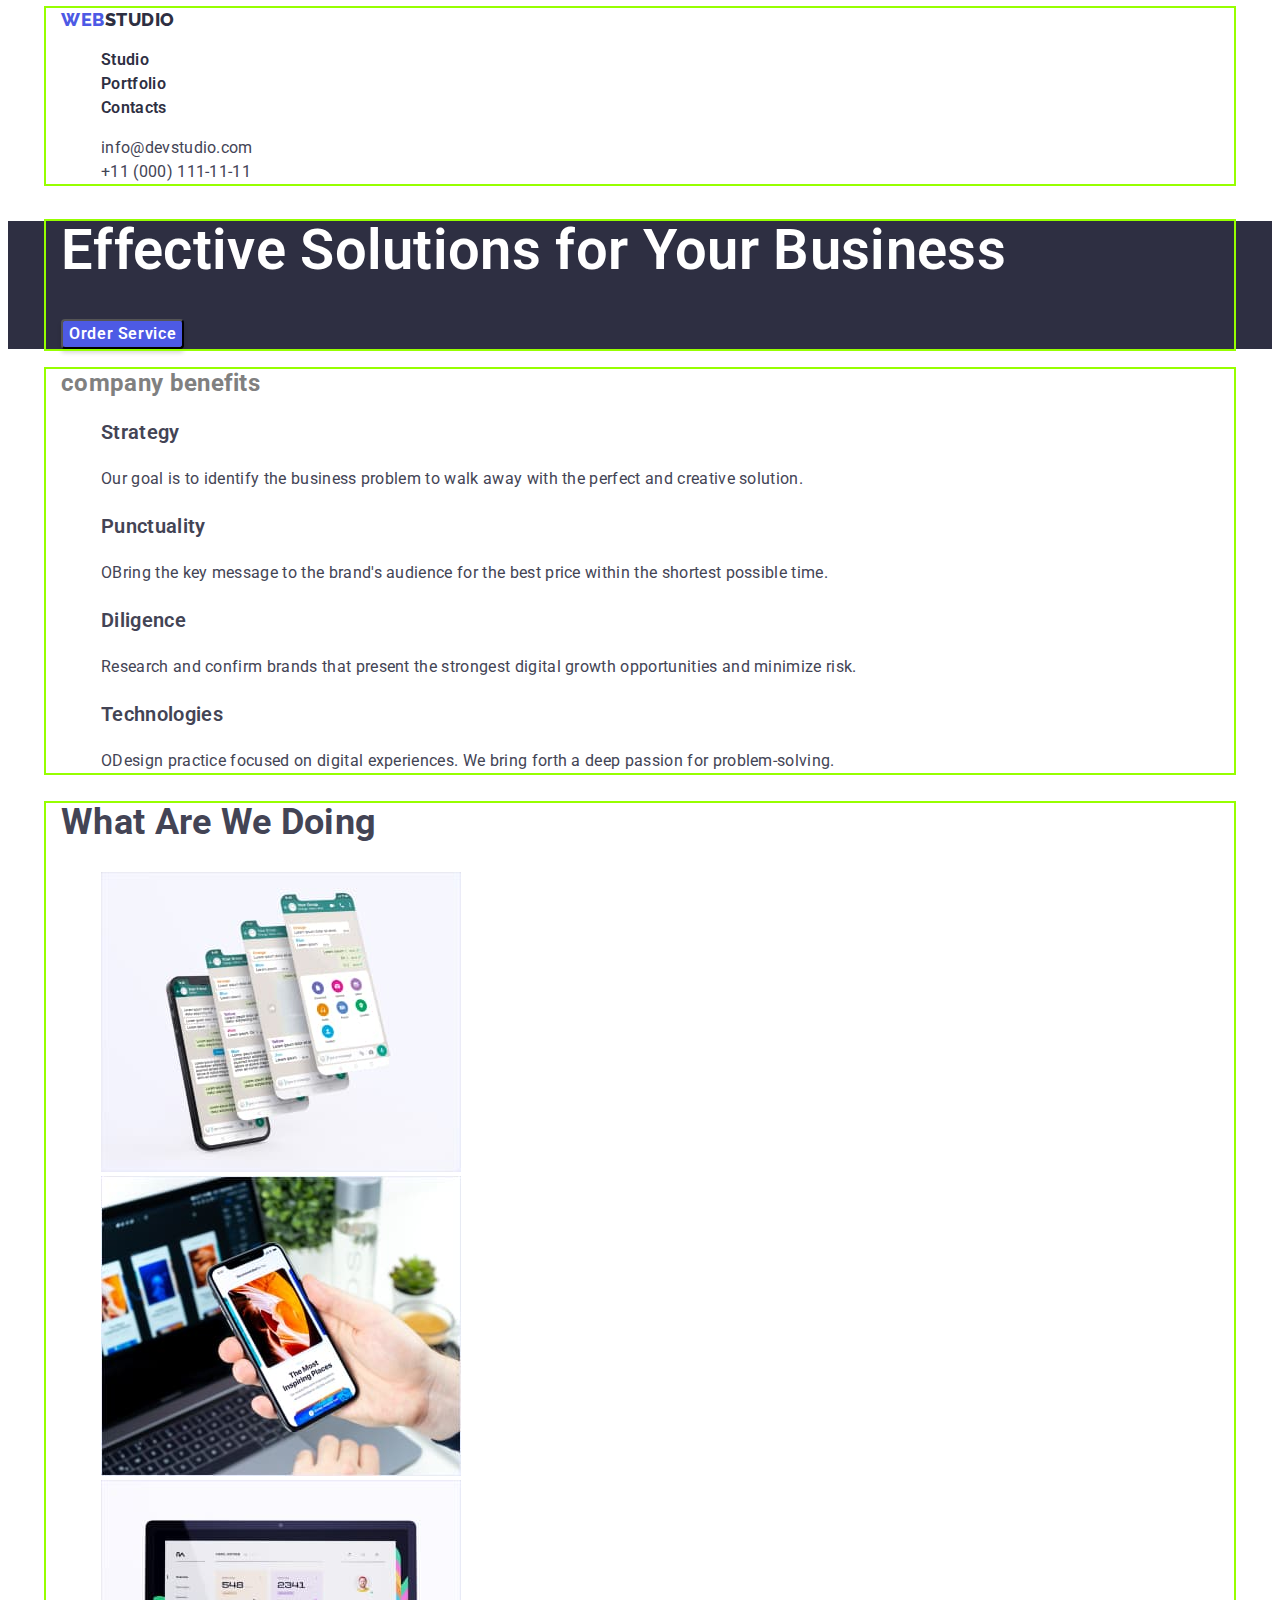
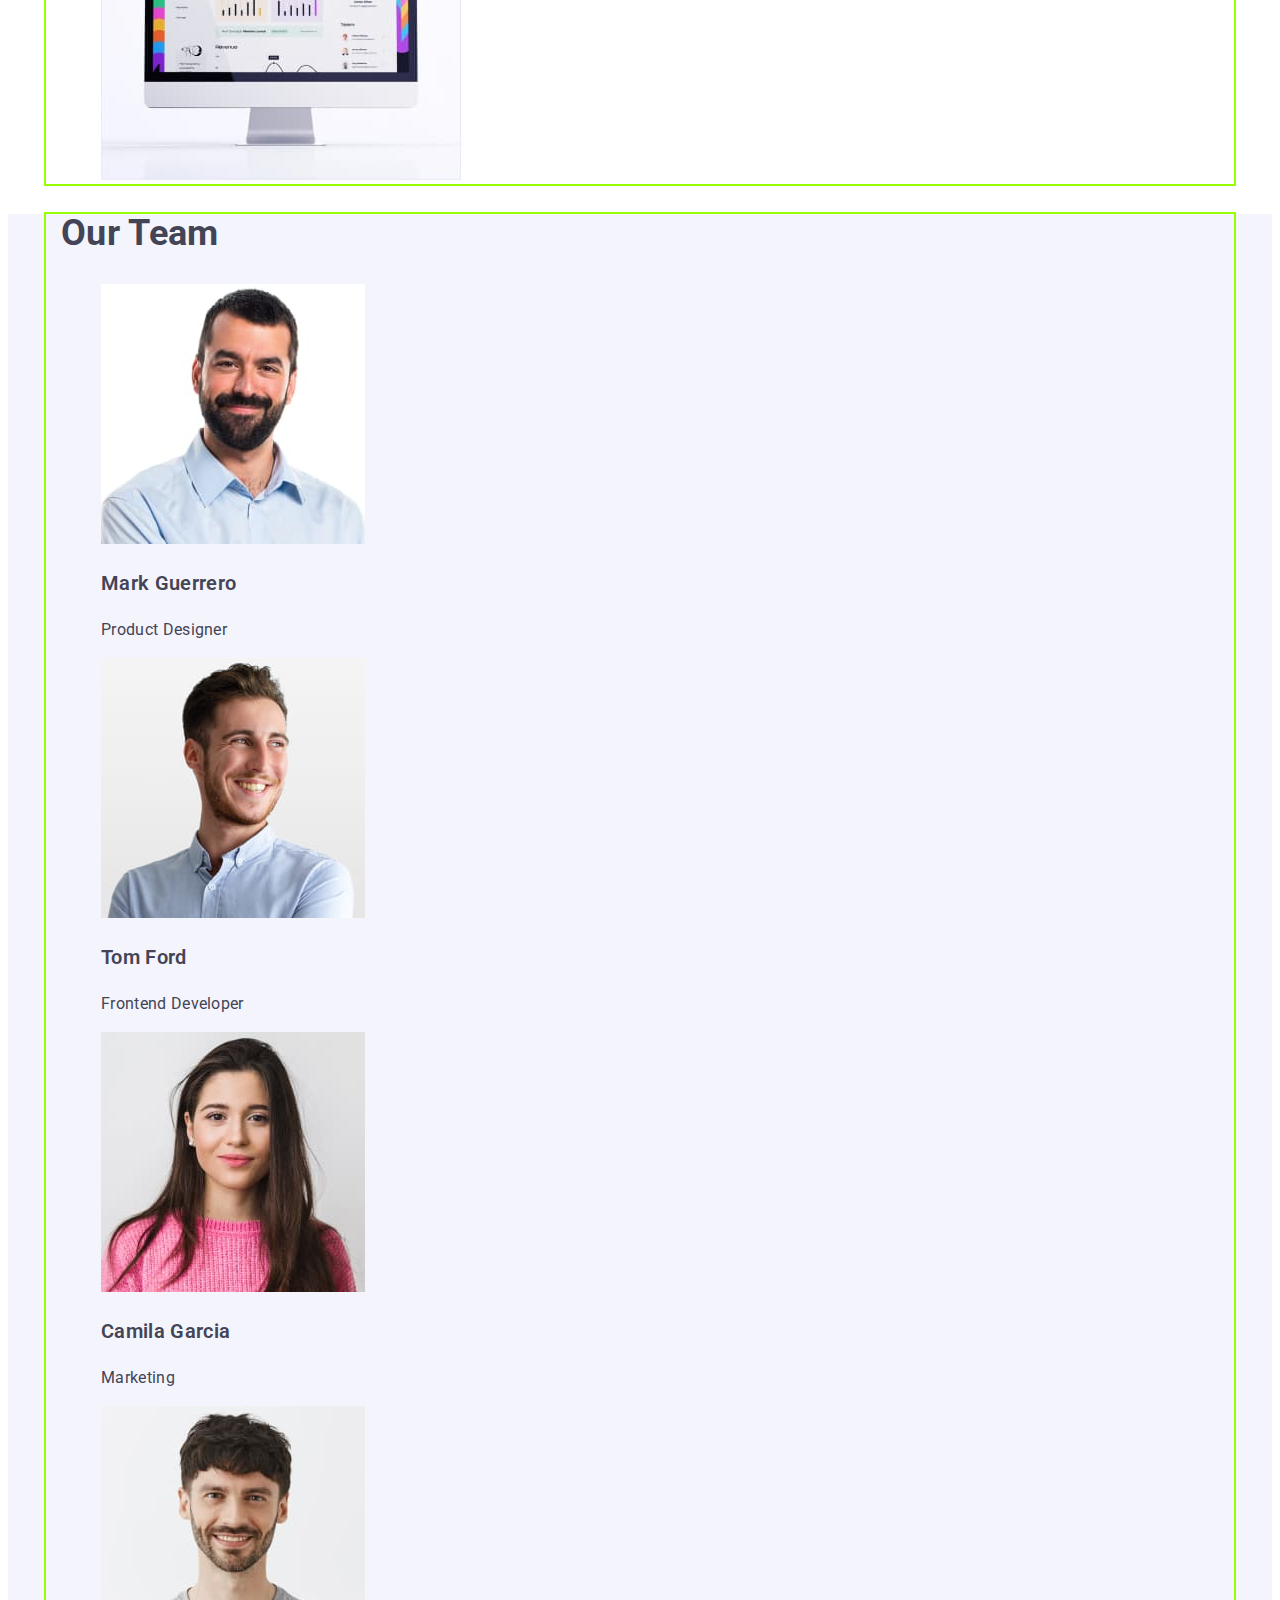
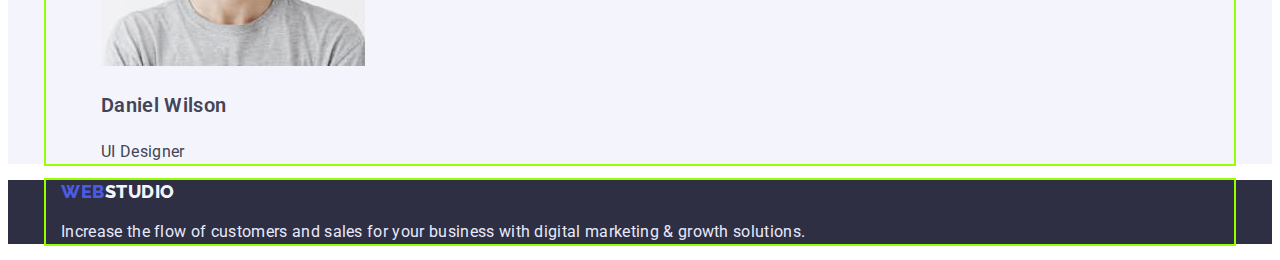
<file: index.html>
<!DOCTYPE html>
<html lang="en">
  <head>
    <meta charset="UTF-8" />
    <meta http-equiv="X-UA-Compatible" content="IE=edge" />
    <meta name="viewport" content="width=device-width, initial-scale=1.0" />
    <title>Web Studio</title>
    <link rel="preconnect" href="https://fonts.googleapis.com" />
    <link rel="preconnect" href="https://fonts.gstatic.com" crossorigin />
    <link
      href="https://fonts.googleapis.com/css2?family=Raleway:wght@800&family=Roboto:wght@400;500;700;900&display=swap"
      rel="stylesheet"
    />
    <link rel="stylesheet" href="./css/styles.css" />
  </head>
  <body>
    <!-- Шапка -->
    <header class="header">
      <!-- Головна Навігація -->
      <div class="container">
        <nav>
          <a class="link logo" href="./index.html">Web<span class="logo-header">Studio</span></a>
          <ul class="list menu">
            <li class="menu-item">
              <a class="menu-link link corrent" href="./index.html">Studio</a>
            </li>
            <li class="menu-item">
              <a class="menu-link link" href="./portfolio.html">Portfolio</a>
            </li>
            <li class="menu-item"><a class="menu-link link" href="./contacts.html">Contacts</a></li>
          </ul>
        </nav>
        <address>
          <ul class="contacts-header list">
            <li class="contacts-header-item">
              <a class="contacts-header-link link" href="mailto:info@devstudio.com"
                >info@devstudio.com</a
              >
            </li>
            <li class="contacts-header-item">
              <a class="contacts-header-link link" href="tel:+11(000)111-11-11"
                >+11 (000) 111-11-11</a
              >
            </li>
          </ul>
        </address>
      </div>
    </header>
    <!-- Контент -->
    <main>
      <!-- Головне Привітання сторінки -->
      <section class="hero">
        <div class="container">
          <h1 class="hero-title">Effective Solutions for Your Business</h1>
          <button class="hero-btn" type="button">Order Service</button>
        </div>
      </section>

      <!--Основні переваги компаній-->
      <section class="company-benefits">
        <div class="container">
        <h2 class="hidden-titles">company benefits</h2>
        <ul class="list company-benefits-list">
          <li class="company-benefits-item">
            <h3 class="sub-title">Strategy</h3>
            <p class="benefits-description text">
              Our goal is to identify the business problem to walk away with the perfect and
              creative solution.
            </p>
          </li>
          <li class="company-benefits-item">
            <h3 class="sub-title">Punctuality</h3>
            <p class="benefits-description text">
              OBring the key message to the brand's audience for the best price within the shortest
              possible time.
            </p>
          </li>
          <li class="company-benefits-item">
            <h3 class="sub-title">Diligence</h3>
            <p class="benefits-description text">
              Research and confirm brands that present the strongest digital growth opportunities
              and minimize risk.
            </p>
          </li>
          <li class="company-benefits-item">
            <h3 class="sub-title">Technologies</h3>
            <p class="benefits-description text">
              ODesign practice focused on digital experiences. We bring forth a deep passion for
              problem-solving.
            </p>
          </li>
        </ul>
        </div>
      </section>

      <!--Що ми виготовтяємо-->
      <section class="company-products">
        <div class="container">
        <h2 class="section-title">What are we doing</h2>
        <ul class="company-products-list list">
          <li class="company-products-item">
            <img src="./images/our-work/work-1.jpg" alt="img2" width="360" height="300" />
          </li>
          <li class="company-products-item">
            <img src="./images/our-work/work-2.jpg" alt="img3" width="360" height="300" />
          </li>
          <li class="company-products-item">
            <img src="./images/our-work/work.jpg" alt="img1" width="360" height="300" />
          </li>
        </ul>
        </div>
      </section>

      <!--Наша Команда -->
      <section class="main-team">
        <div class="container">
        <h2 class="section-title">Our Team</h2>
        <ul class="list main-team-list">
          <li class="main-team-item">
            <img
              src="./images/our-team/ProductDesigner.jpg"
              alt="Product Designer"
              width="264"
              height="260"
            />
            <h3 class="sub-title">Mark Guerrero</h3>
            <p class="text">Product Designer</p>
          </li>
          <li class="main-team-item">
            <img
              src="./images/our-team/FrontendDeveloper.jpg"
              alt="Frontend Developer"
              width="264"
              height="260"
            />
            <h3 class="sub-title">Tom Ford</h3>
            <p class="text">Frontend Developer</p>
          </li>
          <li class="main-team-item">
            <img src="./images/our-team/Marketing.jpg" alt="Marketing" width="264" height="260" />
            <h3 class="sub-title">Camila Garcia</h3>
            <p class="text">Marketing</p>
          </li>
          <li class="main-team-item">
            <img
              src="./images/our-team/UIDesigner.jpg"
              alt="UI Designer"
              width="264"
              height="260"
            />
            <h3 class="sub-title">Daniel Wilson</h3>
            <p class="text">UI Designer</p>
          </li>
        </ul>
        </div>
      </section>
    </main>
    <!-- Футер -->
    <footer class="footer">
      <div class="container">
      <a href="./index.html" class="logo link"
        ><span class="logo">Web</span><span class="logo-footer">Studio</span></a
      >
      <p class="text-footer">
        Increase the flow of customers and sales for your business with digital marketing & growth
        solutions.
      </p>
      </div>
    </footer>
  </body>
</html>
</file>
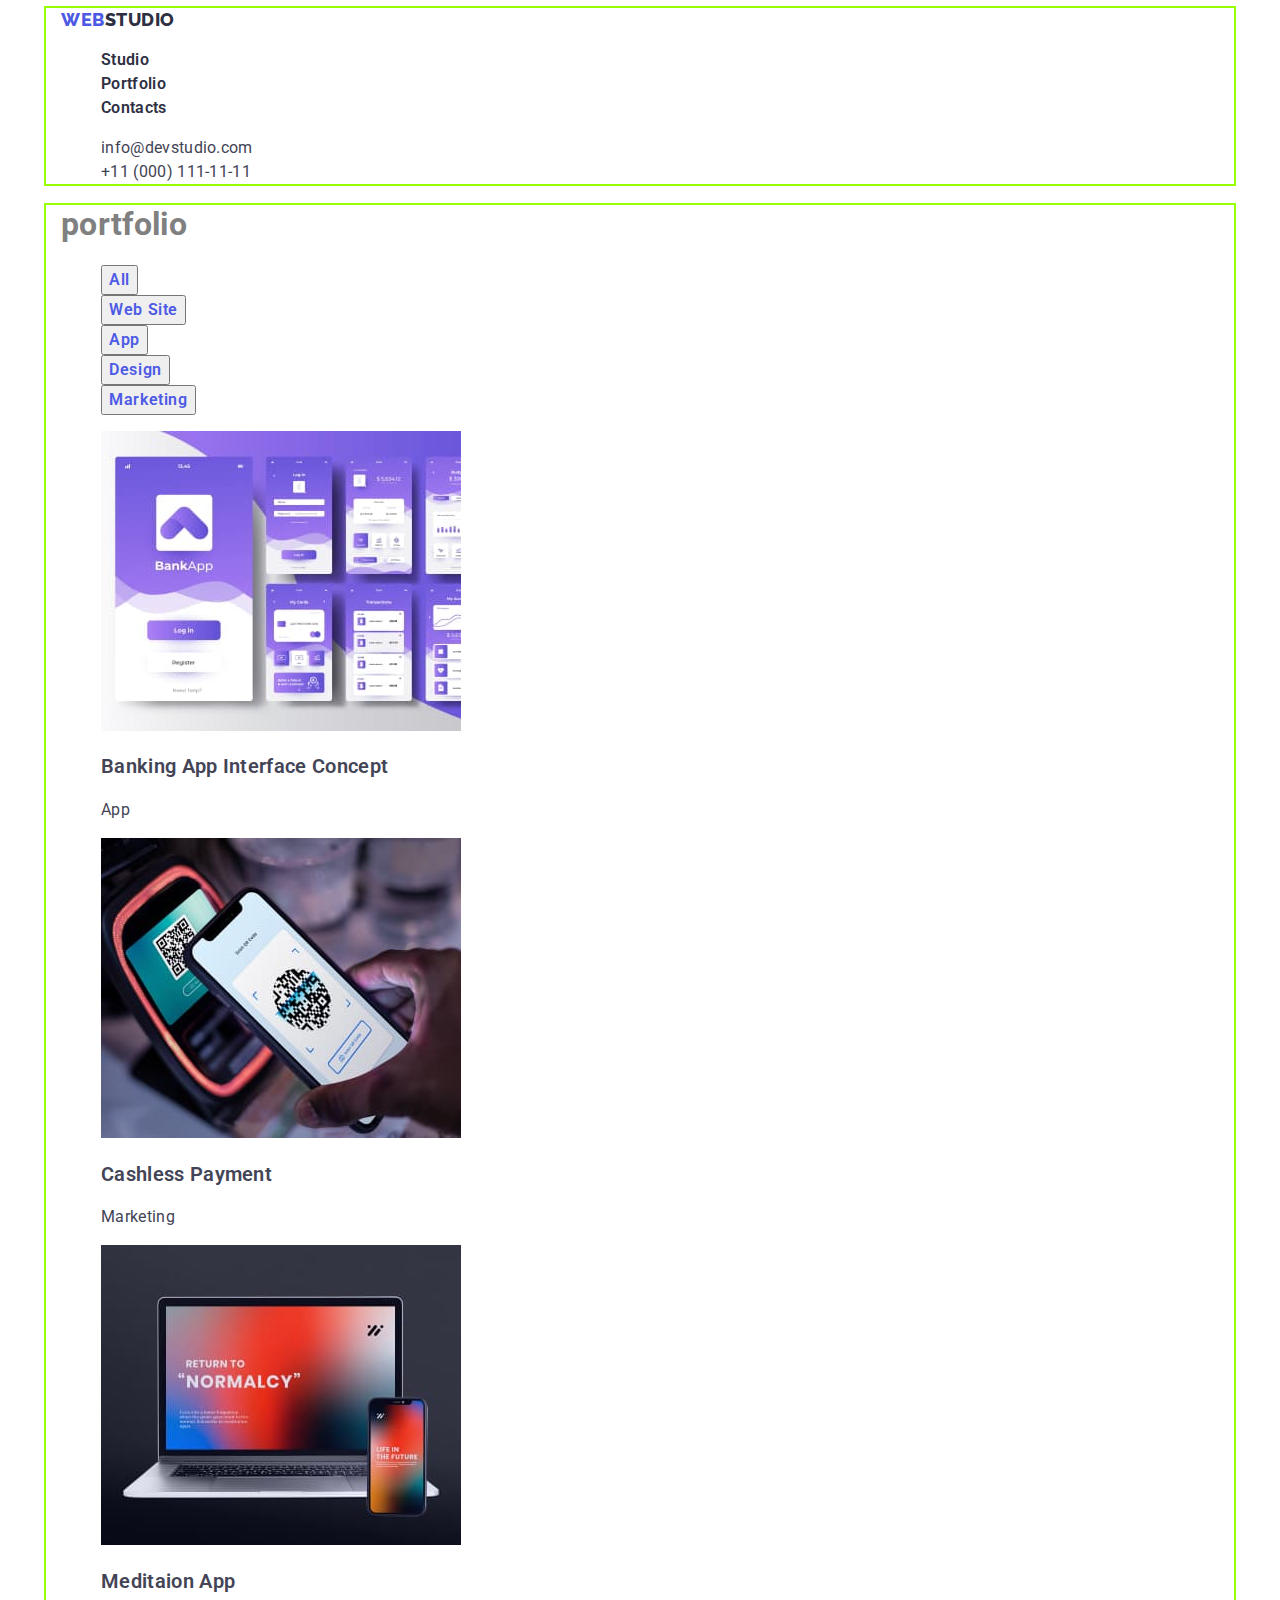
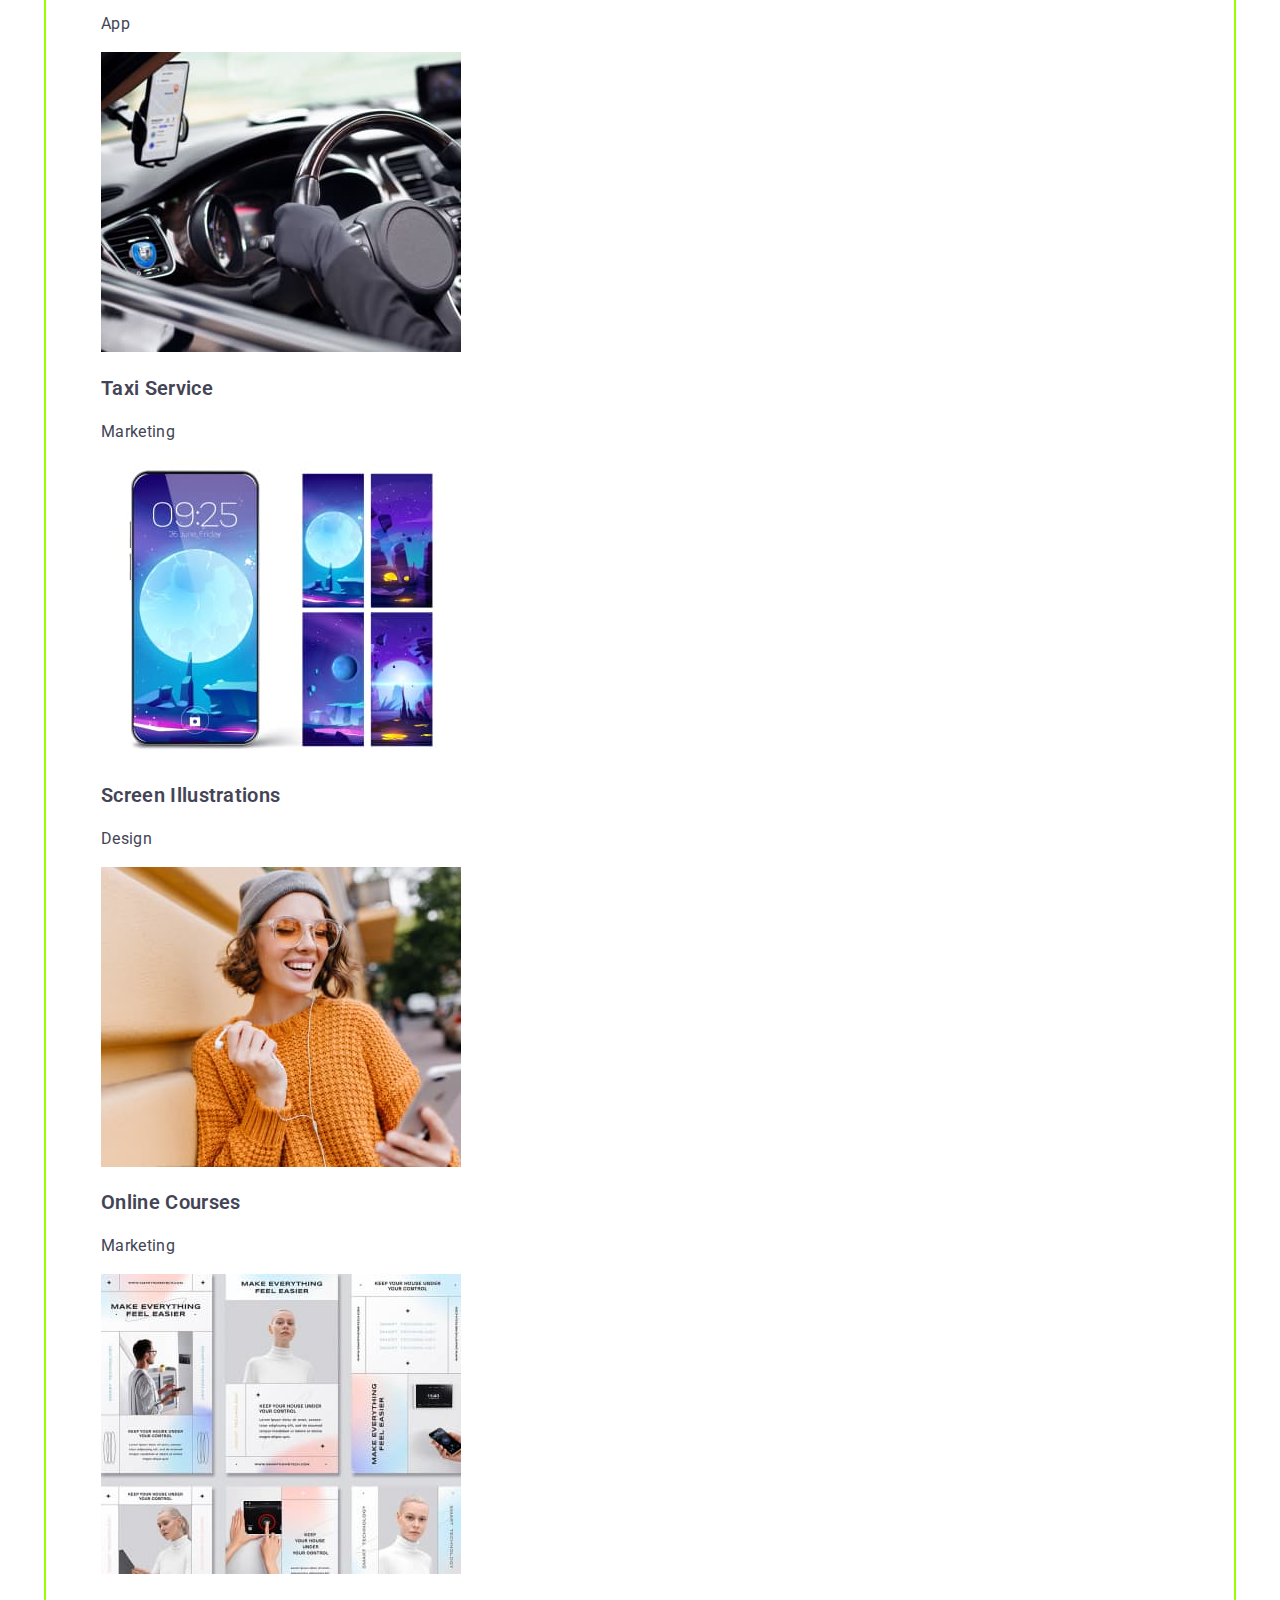
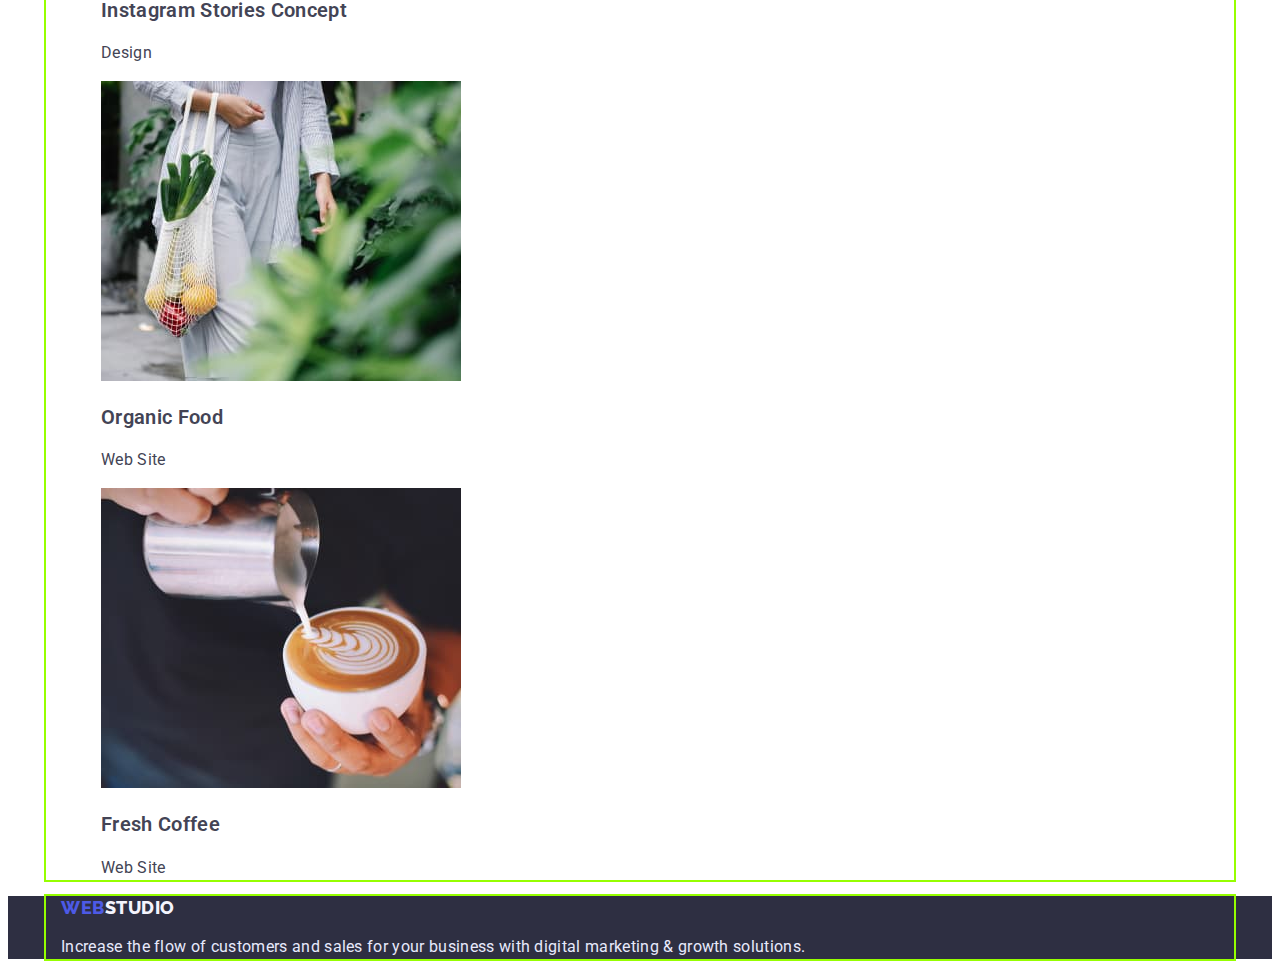
<file: portfolio.html>
<!DOCTYPE html>
<html lang="en">
  <head>
    <meta charset="UTF-8" />
    <meta http-equiv="X-UA-Compatible" content="IE=edge" />
    <meta name="viewport" content="width=device-width, initial-scale=1.0" />
    <title>Portfolio</title>
    <link rel="preconnect" href="https://fonts.googleapis.com" />
    <link rel="preconnect" href="https://fonts.gstatic.com" crossorigin />
    <link
    href="https://fonts.googleapis.com/css2?family=Raleway:wght@800&family=Roboto:wght@400;500;700;900&display=swap"
    rel="stylesheet"
    />
    <link rel="stylesheet" href="./css/styles.css" />
  </head>
  <body>
    <!-- Шапка -->
      <header class="header">
      <!-- Головна Навігація -->
      <div class="container">
        <nav>
          <a class="link logo" href="./index.html">Web<span class="logo-header">Studio</span></a>
          <ul class="list menu">
            <li class="menu-item">
              <a class="menu-link link corrent" href="./index.html">Studio</a>
            </li>
            <li class="menu-item">
              <a class="menu-link link" href="./portfolio.html">Portfolio</a>
            </li>
            <li class="menu-item"><a class="menu-link link" href="./contacts.html">Contacts</a></li>
          </ul>
        </nav>
        <address>
          <ul class="contacts-header list">
            <li class="contacts-header-item">
              <a class="contacts-header-link link" href="mailto:info@devstudio.com"
                >info@devstudio.com</a
              >
            </li>
            <li class="contacts-header-item">
              <a class="contacts-header-link link" href="tel:+11(000)111-11-11"
                >+11 (000) 111-11-11</a
              >
            </li>
          </ul>
        </address>
      </div>
    </header>

    <main>
      <section class="portfolio">
        <div class="container">
        <h1 class="hidden-titles">portfolio</h1>
        <ul class="btn-filter-list list">
          <li><button class="filter-btns" type="button">All</button></li>
          <li><button class="filter-btns" type="button">Web Site</button></li>
          <li><button class="filter-btns" type="button">App</button></li>
          <li><button class="filter-btns" type="button">Design</button></li>
          <li><button class="filter-btns" type="button">Marketing</button></li>
        </ul>
        <ul class="list portfolio-list">
          <li>
            <article>
              <img
                src="./images/portfolio/banking-app-interface-concept.jpg"
                alt="banking app interface concept"
                wight="360"
                height="300"
              />
              <h2 class="sub-title">Banking App Interface Concept</h2>
              <p class="text">App</p>
            </article>
          </li>
          <li>
            <article>
              <img src="./images/portfolio/cashless-payment.jpg" alt="cashless payment"
              wight="360"
              height="300" />
              <h2 class="sub-title">Cashless Payment</h2>
              <p class="text">Marketing</p>
            </article>
          </li>
          <li>
            <article>
              <img src="./images/portfolio/meditaion-app.jpg" alt="meditaion app"
              wight="360"
              height="300" />
              <h2 class="sub-title">Meditaion App</h2>
              <p class="text">App</p>
            </article>
          </li>
          <li>
            <article>
              <img src="./images/portfolio/taxi-service.jpg" alt="taxi service"
              wight="360"
              height="300" />
              <h2 class="sub-title">Taxi Service</h2>
              <p class="text">Marketing</p>
            </article>
          </li>
          <li>
            <article>
              <img src="./images/portfolio/screen-illustrations.jpg" alt="screen illustrations"
              wight="360"
              height="300" />
              <h2 class="sub-title">Screen Illustrations</h2>
              <p class="text">Design</p>
            </article>
          </li>
          <li>
            <article>
              <img src="./images/portfolio/online-courses.jpg" alt="online courses"
              wight="360"
              height="300" />
              <h2 class="sub-title">Online Courses</h2>
              <p class="text">Marketing</p>
            </article>
          </li>
          <li>
            <article>
              <img
                src="./images/portfolio/instagram-stories-oncept.jpg"
                wight="360"
                height="300"
                alt="instagram stories oncept"
              />
              <h2 class="sub-title">Instagram Stories Concept</h2>
              <p class="text">Design</p>
            </article>
          </li>
          <li>
            <article>
              <img src="./images/portfolio/organic-food.jpg" alt="organic food"
              wight="360"
              height="300" />
              <h2 class="sub-title">Organic Food</h2>
              <p class="text">Web Site</p>
            </article>
          </li>
          <li>
            <article>
              <img src="./images/portfolio/fresh-coffee.jpg" alt="fresh coffee"
              wight="360"
              height="300" />
              <h2 class="sub-title">Fresh Coffee</h2>
              <p class="text">Web Site</p>
            </article>
          </li>
        </ul>
        </div>
      </section>
    </main>
    <!-- Футер -->
    <footer class="footer">
      <div class="container">
      <a href="./index.html" class="logo link"
        ><span class="logo">Web</span><span class="logo-footer">Studio</span></a
      >
      <p class="text-footer">
        Increase the flow of customers and sales for your business with digital marketing & growth
        solutions.
      </p>
      </div>
    </footer>
  </body>
</html>
</file>
<file: css/styles.css>
/* Стандартні Налаштування */
/* html {
    box-sizing: border-box;
}
*,
::before,
::after {
    box-sizing: inherit;
} */

:root {
  --primary-accent-color: #4D5AE5;
  --secondary-accent-color: #31D0AA;

  --primary-text-color-dark: #434455;
  --secondary-text-color-dark: #000000;

  --primary-text-color-light: #E7E9FC;
  --secondary-text-color-light: #ffffff;

  --primary-title-color-dark: #2E2F42;
  --secondary-title-color-dark: #000000;

  --primary-title-color-light: #ffffff;
  --secondary-title-color-light: #F4F4FD;

  --primary-background-color-light: #ffffff;
  --secondary-background-color-light: #F4F4FD;

  --primary-background-color-dark: #2E2F42;
  --secondary-background-color-dark: #000000;

  --primary-font-title: 'Roboto', sans-serif;
  --secondary-font-title:'Raleway', sans-serif;

  --primary-font-text: 'Roboto', sans-serif;
  /* --secondary-font-text: ; */

  --outline-pri: 2px solid rgb(150, 255, 0);
  --outline-seco: 2px solid rgb(255, 0, 0);

  --background-pri: rgb(150, 150, 150);
  --background-seco: rgb(200, 150, 100);
}







body {
  font-family: var(--primary-font-text);
  color: var(--primary-text-color-dark);
  background-color: var(--primary-background-color-light);
  font-size: 16px;
  letter-spacing: 0.02em;
  
}

.list {
  list-style: none;
}

.link {
  text-decoration: none;
}

.hidden-titles{
  color: grey;
}

/* ================== Компоненти ================== */
      
.container{
  width: 1158px;
  padding-left: 15px;
  padding-right: 15px;
  margin: 0 auto;
  outline:var(--outline-pri) ;
}


.sub-title {
  font-size: 20px;
  color: var(--primary-title-color);
  line-height: 1.5;
  font-weight: 600;
}
.text {
  line-height: 1.5;
}


.section-title {
  font-size: 36px;
  line-height: 1.11;
  text-transform: capitalize;
}
/* ================== /Компоненти ================== */

/* ================== Шапка ================== */
.header{
  background-color: var(--color-white);
}

/* Логотип */

.logo {
  color: var(--primary-accent-color);
  font-family:var(--secondary-font-title) ;
  font-weight: 800;
  font-size: 18px;
  line-height: 1.33;
  letter-spacing: 0.03em;
  text-transform: uppercase;
}
.logo-header {
  color: var(--primary-title-color-dark);
}
.logo-footer {
  color: var(--secondary-background-color-light);
}
/* Навігація */
.menu-link {
  color: var(--primary-title-color-dark);
  font-weight: 600;
  line-height: 1.5;
}
/* .corrent{
  color: var(--primary-accent-color);
} */
.menu-link:hover,
.menu-link:focus {
  color: var(--primary-text-color-dark);
}
.menu-link:active {
  color: var(--primary-accent-color);
}
/* Контакти */
.contacts-header-link {
  color: var(--primary-text-color-dark);
  font-style: normal;
  line-height: 1.5;
}
.contacts-header-link:hover,
.contacts-header-link:focus {
  color: var(--primary-accent-color);
}
/* ================== /Шапка ================== */


/* ================== Контент ================== */
.main-team {
  background-color: var(--secondary-background-color-light);
}
.company-benefits{
  background-color: var(--primary-background-color-light);
}

.company-products{
  background-color: var(--primary-background-color-light);
}

/* Hero Контент */
.hero {
  background-color: #2e2f42;
}
.hero-title {
  color: var(--primary-title-color-light);
  font-size: 56px;
  font-weight: 600;
  line-height: 1.07; 

}
.hero-btn {
  background-color: var(--primary-accent-color);
  box-shadow: 0px 4px 4px rgba(0, 0, 0, 0.15);
  border-radius: 4px;
  letter-spacing: 0.04em;
  cursor: pointer;
  /* для тексту */
  font-family: var(--primary-font-title);
  font-weight: 600;
  font-size: 16px;
  color: var(--primary-title-color-light);
  line-height: 1.5;
}
.hero-btn:hover,
.hero-btn:focus {
  box-shadow: 0px 1px 6px rgba(46, 47, 66, 0.08), 0px 1px 1px rgba(46, 47, 66, 0.16),
    0px 2px 1px rgba(46, 47, 66, 0.08);
}
.hero-btn:active {
  background-color: #404bbf;
}
/* ================== /Контент ================== */

/* ================== Футер ================== */
.footer {
  background-color: var(--primary-background-color-dark);
}

.text-footer {
  line-height: 1.5; 
  color: var(--primary-text-color-light);
}
/* ================== /Футер ================== */

/* ================== Портфоліо ================== */

.portfolio{
  background-color: var(--primary-background-color-light);
}

/* Кнопки фільтра */
.filter-btns {
  font-family: var(--primary-font-title);
  font-weight: 600;
  font-size: 16px;
  line-height: 1.5;
  letter-spacing: 0.04em;
  color: var(--primary-accent-color);
  cursor: pointer;
}
.filter-btns:hover,
.filter-btns:focus {
  color: #ffffff;
  background-color: var(--primary-accent-color);
  box-shadow: 0px 3px 1px rgba(0, 0, 0, 0.1), 0px 2px 1px rgba(0, 0, 0, 0.08),
    0px 2px 2px rgba(0, 0, 0, 0.12);
  border-radius: 4px;
}
/* ================== Портфоліо ================== */
</file>
